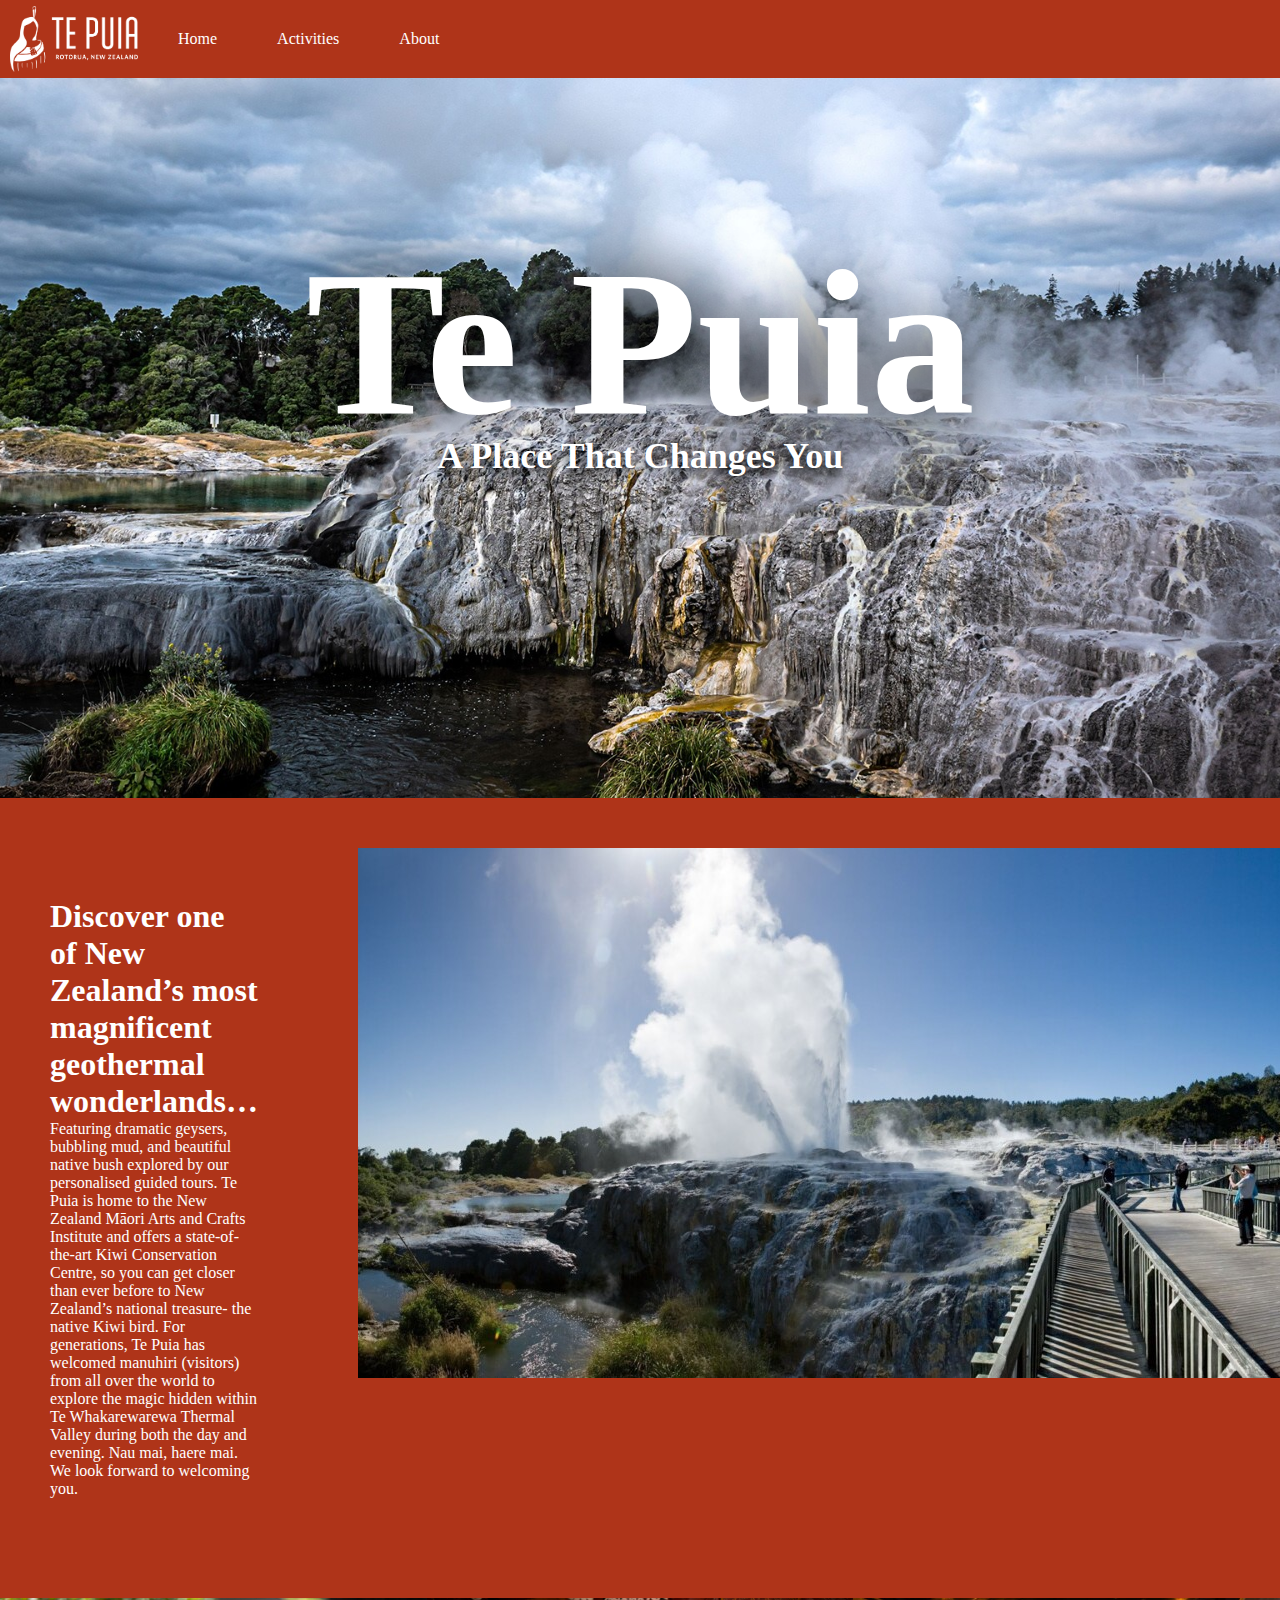
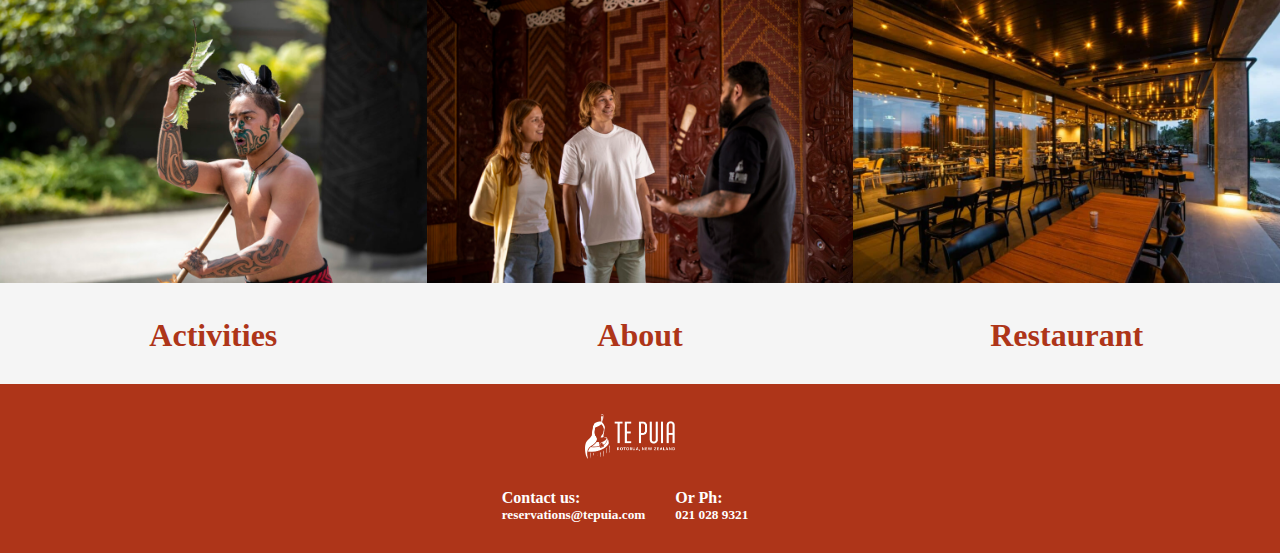
<file: Website/Te Puia/index.html>
<!DOCTYPE html>
<html lang="en">
<head>
    <meta charset="UTF-8">
    <meta name="viewport" content="width=device-width, initial-scale=1.0">
    <title>Te Puia - Home</title>
    <link rel="stylesheet" href="style2.css">
</head>
<body>
    <nav>
            <img class= "logoimg" src="./Te Puia Resources/tepuia-logo-w.png"></img>
            <a href="index.html">Home</a>
            <a href="activities.html">Activities</a>
            <a href="about.html">About</a>
    </nav>
    <hero>
        <section class="heroimage">
          <section class="herotitle"><h1>Te Puia</h1></section>
          <section class="herotext">
            <h2>A Place That Changes You</h2>
          </section>
        </section>
    </hero>
    <main>
      <section class="twocolumn">
        <div class="text">
          <h1>Discover one of New Zealand’s most magnificent geothermal wonderlands…</h1>
          <p>
            Featuring dramatic geysers, bubbling mud, and beautiful native bush explored by our personalised guided tours. Te Puia is home to the New Zealand Māori Arts and Crafts Institute and offers a state-of-the-art Kiwi Conservation Centre, so you can get closer than ever before to New Zealand’s national treasure- the native Kiwi bird.
            For generations, Te Puia has welcomed manuhiri (visitors) from all over the world to explore the magic hidden within Te Whakarewarewa Thermal Valley during both the day and evening. Nau mai, haere mai. We look forward to welcoming you.
          </p>
        </div>
        <div class="geyserimg">
          <img src="./Te Puia Resources/img-1713934640-198-2850020-tbd-asset__aWxvdmVrZWxseQo_CropResizeWzk0MCw1MzAsOTAsImpwZyJd.jpeg">
        </div>
      </section>
      <section class="cards">
          <div class="card">
              <img class="imgcard" src="./Te Puia Resources/Maori-welcome-at-Te-Puia-1024x683.jpg" alt="Activities">
              <a class="cardtext" href="activities.html">Activities</a>
          </div>
          <div class="card">
              <img class="imgcard" src="./Te Puia Resources/TNZ_BOP_Te_Puia_GM_0496-1024x683.jpg" alt="About">
              <a class="cardtext" href="about.html">About</a>
          </div>
          <div class="card">
              <img class="imgcard" src="./Te Puia Resources/e38c3c0d-2b0c-4550-862f-dbca292e0a70-1024x683.jpg" alt="Restaurant">
              <a class="cardtext" href="restaurant.html">Restaurant</a>
          </div>
      </section>
    </main>
    <footerlogo>
      <img class= "footerlogoimg" src="./Te Puia Resources/tepuia-logo-w.png"></img>
    </footerlogo>
    <footer>
      <div class="contact">
        <h4>Contact us:</h2>
        <h5>reservations@tepuia.com</h5>  
      </div>
      <div class="contact">
        <h4>Or Ph:</h2>
        <h5>021 028 9321</h5>  
      </div>
    </footer>

</body>
</html>
</file>
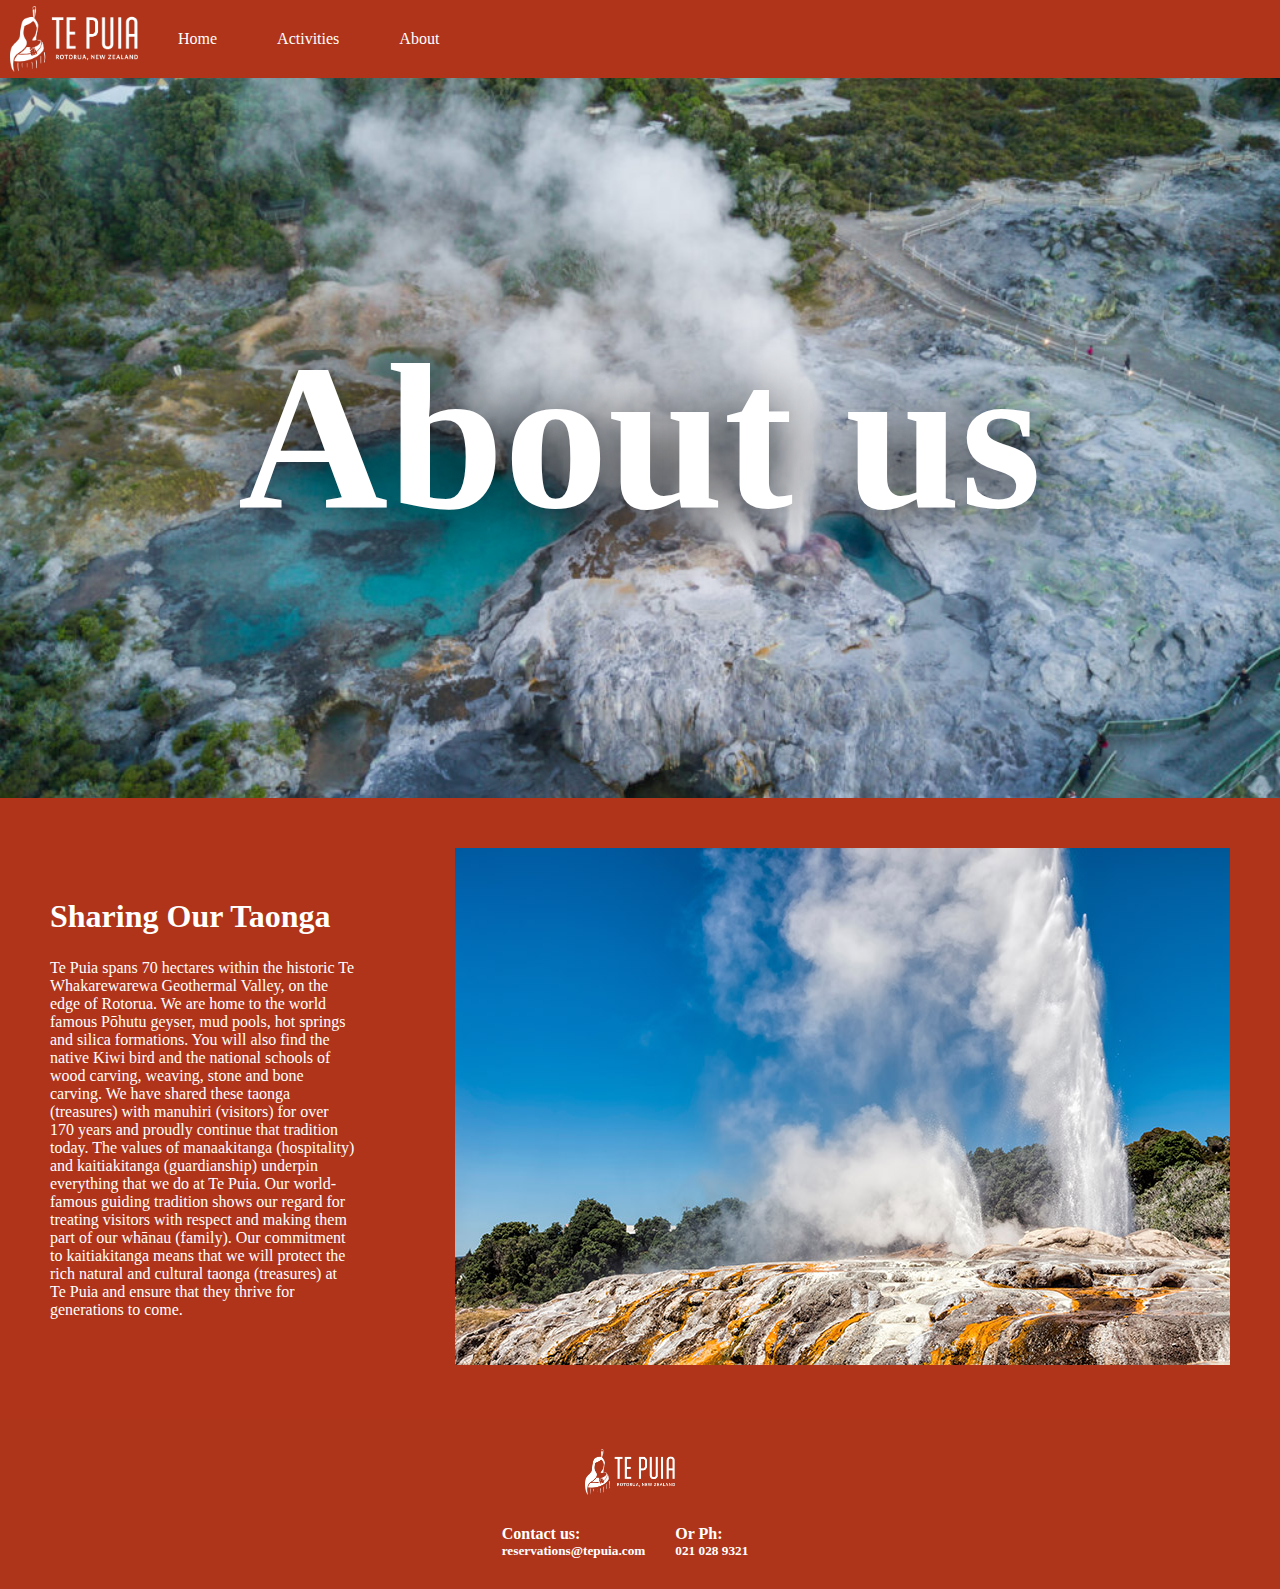
<file: Website/Te Puia/about.html>
<!DOCTYPE html>
<html lang="en">
<head>
    <meta charset="UTF-8">
    <meta name="viewport" content="width=device-width, initial-scale=1.0">
    <title>Te Puia - About</title>
    <link rel="stylesheet" href="style2.css">
</head>
<body>
    <nav>
            <img class= "logoimg" src="./Te Puia Resources/tepuia-logo-w.png"></img>
            <a href="index.html">Home</a>
            <a href="activities.html">Activities</a>
            <a href="about.html">About</a>
    </nav>
    <hero>
        <section class="aboutheroimage">
          <section class="herotitle"><h1>About us</h1></section>
        </section>
    </hero>
    <main>
      <section class="twocolumn">
          <div class="text">
            <h1>Sharing Our Taonga</h1>
            <p>
              Te Puia spans 70 hectares within the historic Te Whakarewarewa Geothermal Valley, on the edge of Rotorua. We are home to the world famous Pōhutu geyser, mud pools, hot springs and silica formations. You will also find the native Kiwi bird and the national schools of wood carving, weaving, stone and bone carving. We have shared these taonga (treasures) with manuhiri (visitors) for over 170 years and proudly continue that tradition today.

              The values of manaakitanga (hospitality) and kaitiakitanga (guardianship) underpin everything that we do at Te Puia. Our world-famous guiding tradition shows our regard for treating visitors with respect and making them part of our whānau (family). Our commitment to kaitiakitanga means that we will protect the rich natural and cultural taonga (treasures) at Te Puia and ensure that they thrive for generations to come.
            </p>
          </div>
          <div class="geyserimg">
            <img class="familyimg" src="./Te Puia Resources/cards/pohutu_main_image.jpg">
          </div>
      </section>
    </main>
    <footerlogo>
      <img class= "footerlogoimg" src="./Te Puia Resources/tepuia-logo-w.png"></img>
    </footerlogo>
    <footer>
      <div class="contact">
        <h4>Contact us:</h2>
        <h5>reservations@tepuia.com</h5>  
      </div>
      <div class="contact">
        <h4>Or Ph:</h2>
        <h5>021 028 9321</h5>  
      </div>
    </footer>
</body>
</html>
</file>
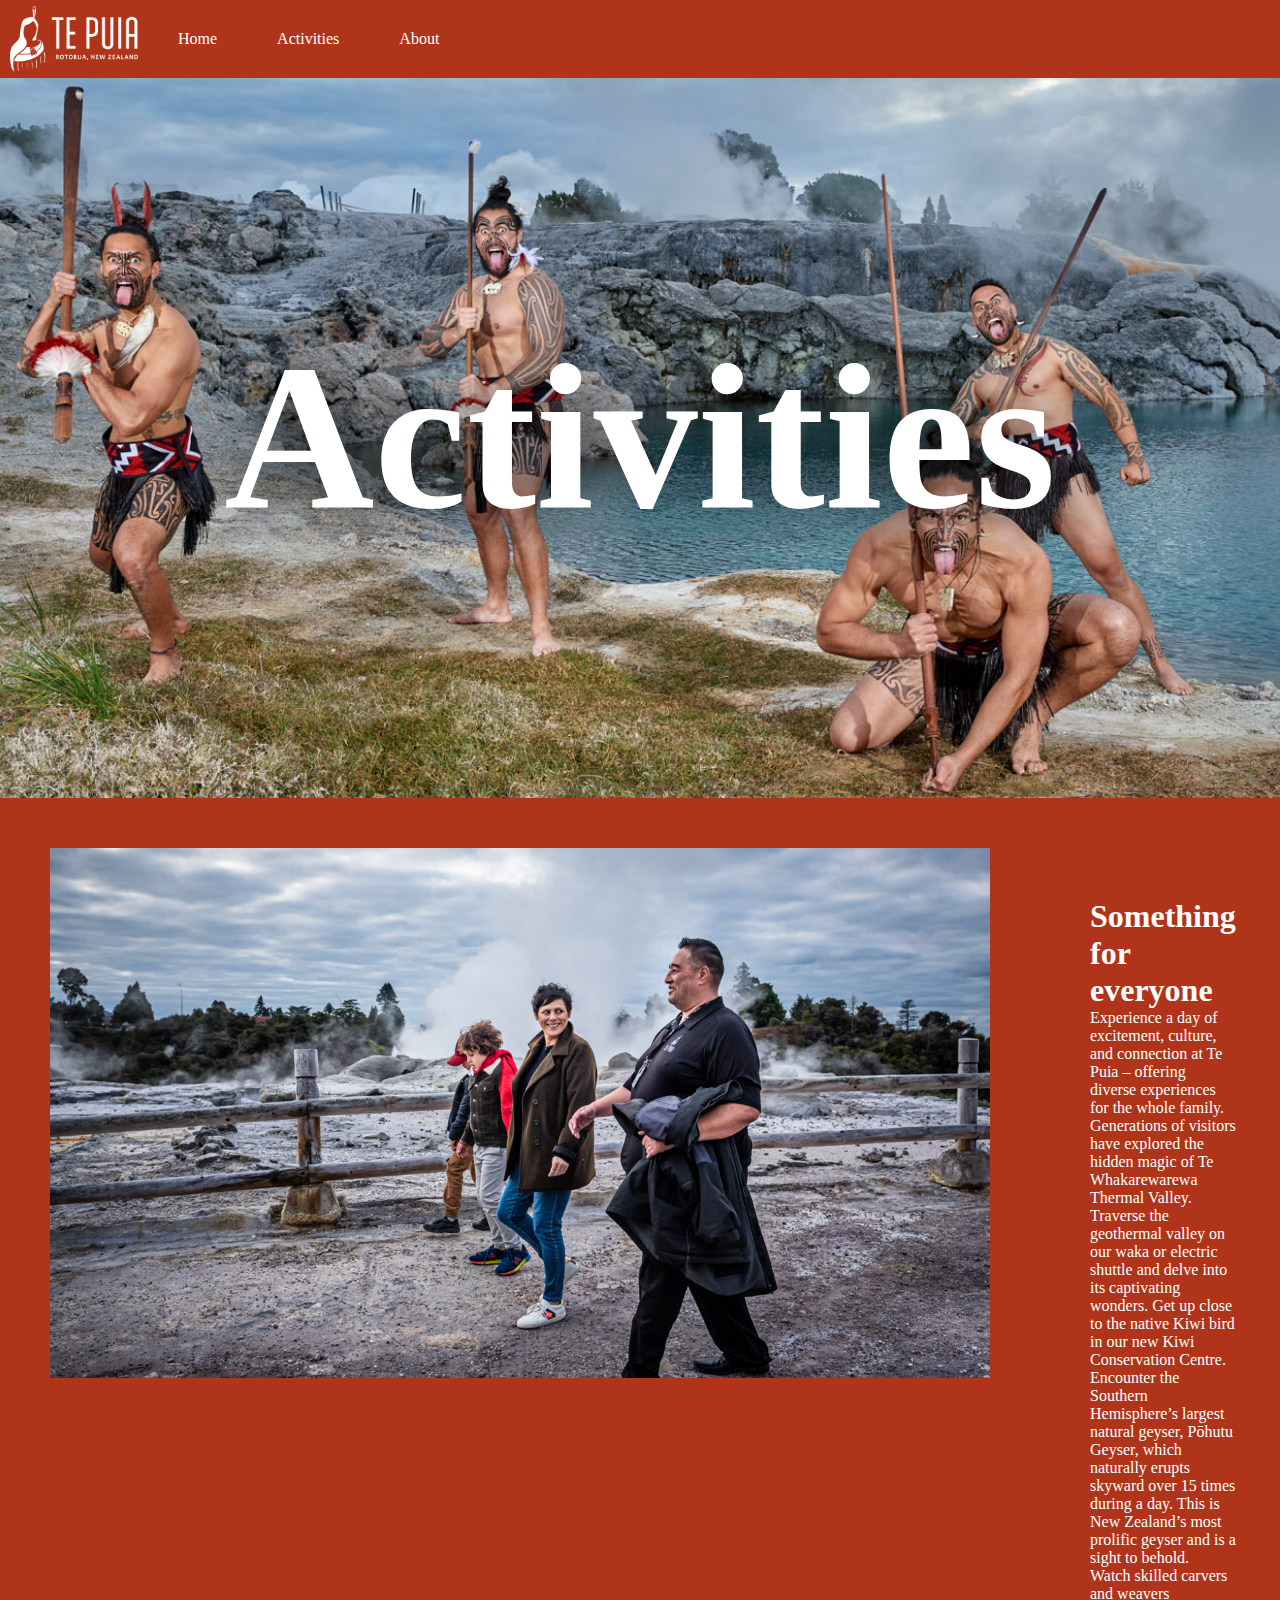
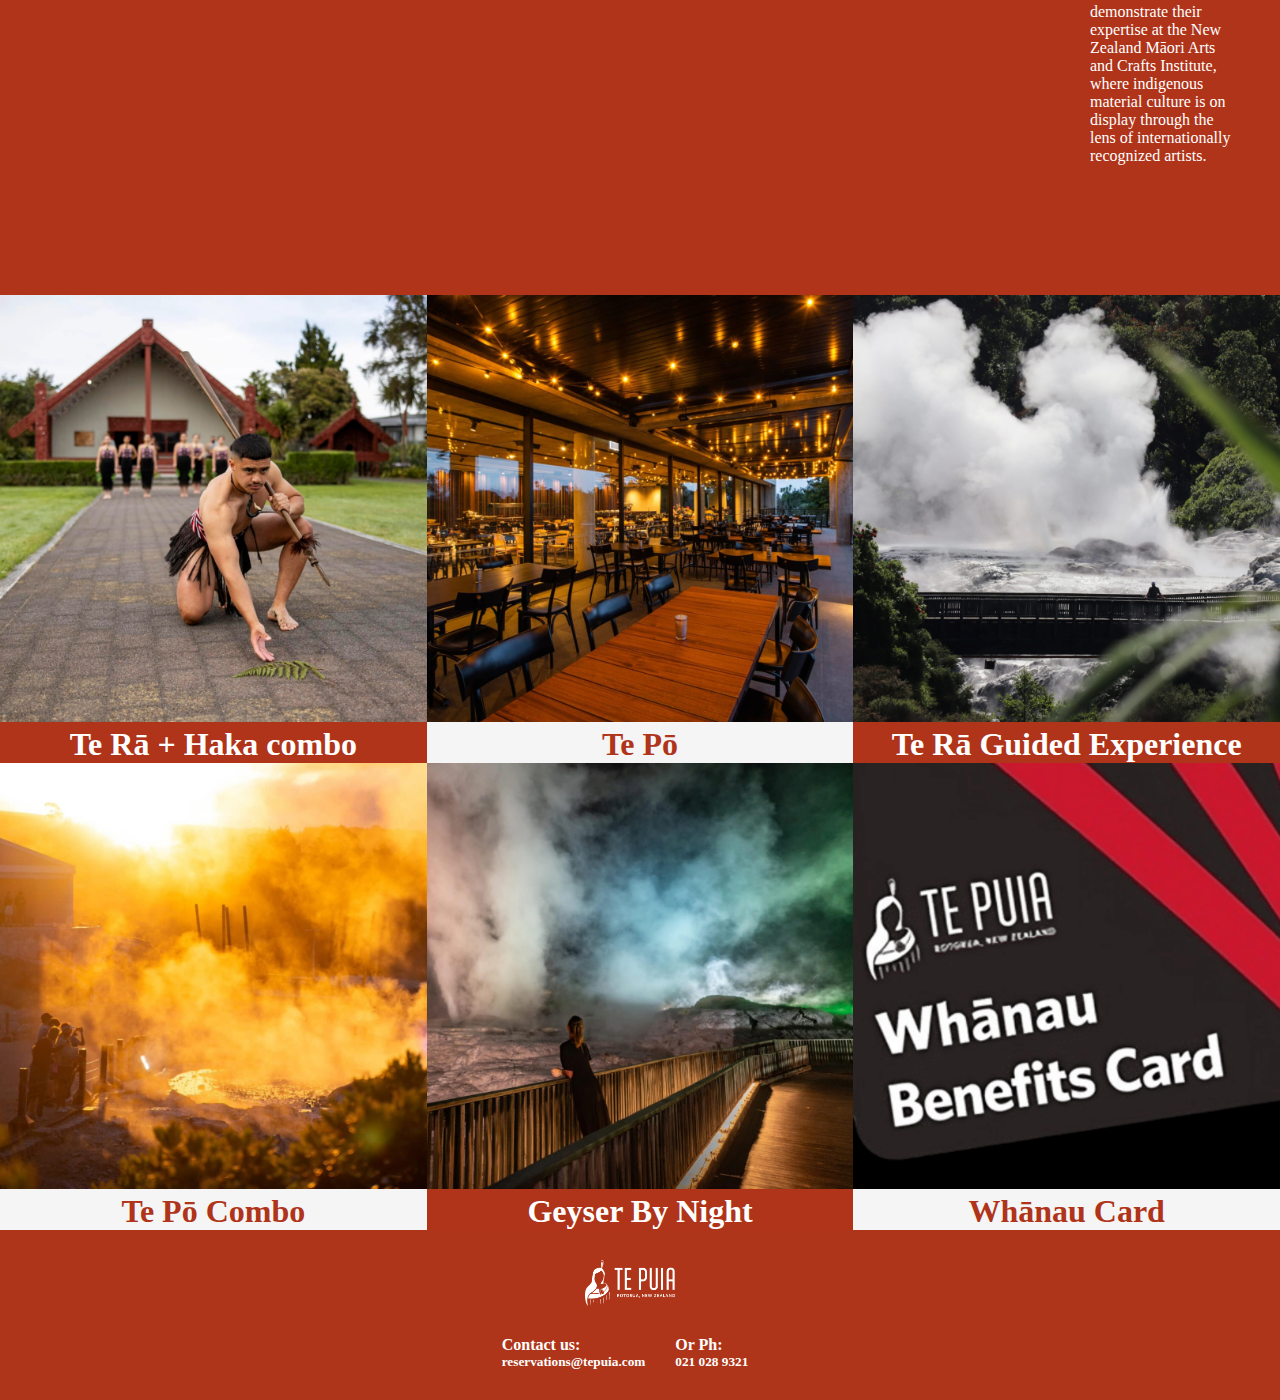
<file: Website/Te Puia/activities.html>
<!DOCTYPE html>
<html lang="en">
<head>
    <meta charset="UTF-8">
    <meta name="viewport" content="width=device-width, initial-scale=1.0">
    <title>Te Puia - Activities</title>
    <link rel="stylesheet" href="style2.css">
</head>
<body>
    <nav>
            <img class= "logoimg" src="./Te Puia Resources/tepuia-logo-w.png"></img>
            <a href="index.html">Home</a>
            <a href="activities.html">Activities</a>
            <a href="about.html">About</a>
    </nav>
    <hero>
        <section class="actheroimage">
          <section class="herotitle"><h1>Activities</h1></section>
        </section>
    </hero>
    <main>
        <section class="twocolumn">
            <div class="geyserimg">
              <img class="familyimg" src="./Te Puia Resources/cards/img-1713770248-7094-1803741-tbd-asset__aWxvdmVrZWxseQo_CropResizeWzk0MCw1MzAsOTAsImpwZyJd.jpg">
            </div>
            <div class="text">
              <h1>Something for everyone</h1>
              <p>
                Experience a day of excitement, culture, and connection at Te Puia – offering diverse experiences for the whole family. Generations of visitors have explored the hidden magic of Te Whakarewarewa Thermal Valley. Traverse the geothermal valley on our waka or electric shuttle and delve into its captivating wonders. Get up close to the native Kiwi bird in our new Kiwi Conservation Centre.
              </p>
              <p>
                Encounter the Southern Hemisphere’s largest natural geyser, Pōhutu Geyser, which naturally erupts skyward over 15 times during a day. This is New Zealand’s most prolific geyser and is a sight to behold.
              </p>
              <p>
                Watch skilled carvers and weavers demonstrate their expertise at the New Zealand Māori Arts and Crafts Institute, where indigenous material culture is on display through the lens of internationally recognized artists.
              </p>
            </div>
        </section>
        <section class="actcards">
            <div class="card">
                <img class="actimgcard" src="./Te Puia Resources/cards/file (1).jpg" alt="Activities">
                <h1 class="acttext">Te Rā + Haka combo</h1>
            </div>
            <div class="cardwhite">
                <img class="actimgcard" src="./Te Puia Resources/cards/file (2).jpg">
                <h1 class="acttextwhite">Te Pō</h1>
            </div>
            <div class="card">
                <img class="actimgcard" src="./Te Puia Resources/cards/file (3).jpg">
                <h1 class="acttext">Te Rā Guided Experience</h1>
            </div>
        </section>
        <section class="actcards2">
            <div class="cardwhite">
                <img class="actimgcard" src="./Te Puia Resources/cards/file (4).jpg">
                <h1 class="acttextwhite">Te Pō Combo</h1>
            </div>
            <div class="card">
                <img class="actimgcard" src="./Te Puia Resources/cards/file (5).jpg">
                <h1 class="acttext">Geyser By Night</h1>
            </div>
            <div class="cardwhite">
                <img class="actimgcard" src="./Te Puia Resources/cards/file.png">
                <h1 class="acttextwhite">Whānau Card</h1>
            </div>
        </section>
    </main>
    <footerlogo>
        <img class= "footerlogoimg" src="./Te Puia Resources/tepuia-logo-w.png"></img>
      </footerlogo>
    <footer>
        <div class="contact">
          <h4>Contact us:</h2>
          <h5>reservations@tepuia.com</h5>  
        </div>
        <div class="contact">
            <h4>Or Ph:</h2>
            <h5>021 028 9321</h5>  
          </div>
    </footer>
</body>
</html>
</file>
<file: Website/Te Puia/style2.css>
* {
    margin: 0px;
}
body {
    background-color:rgb(175, 52, 25) ;
}
nav {
    background-color: rgb(175, 52, 25);
    display: flex;
    align-items: center;
}

nav a {
    color: white;
    display: block;
    text-decoration: none;
    padding: 30px;
}

nav a:hover {
    background-color:rgb(131, 46, 27)
}

.logoimg {
    width: 10%;
    padding-left: 10px;
    padding-right: 10px;
    display: inline-block;
}

.heroimage {
    background-image: url("./Te Puia Resources/TePuia_1.jpg");
    background-attachment: fixed;
    background-position: center;
    background-size: cover;
  
    min-height: 80vh;
  
    display: flex;
    flex-direction: column;
    align-items: center;
    justify-content: center;
}

  .actheroimage {
    background-image: url("./Te Puia Resources/tepuia-logo-w.jpg");
    background-attachment: fixed;
    background-position: center;
    background-size: cover;
  
    min-height: 80vh;
  
    display: flex;
    flex-direction: column;
    align-items: center;
    justify-content: center;
  }

  .aboutheroimage {
    background-image: url("./Te Puia Resources/cards/20161214_072945000_iOS-1024x768.jpg");
    background-attachment: fixed;
    background-position: center;
    background-size: cover;
  
    min-height: 80vh;
  
    display: flex;
    flex-direction: column;
    align-items: center;
    justify-content: center;
  }

.heroflex {
    display: flex;
    flex-direction: column;
    align-items: center;
    justify-content: center;
    z-index: 1;
}

.herotitle {
    scale: 650%;
    color:white;
    text-shadow: 0px 1px 10px #000000;
}

.herotext {
    scale: 150%;
    padding: 80px;
    color: white;
    text-shadow: 0px 4px 8px #000000;
    font-family:fantasy;
}

p {
    color: white;
}

h1 {
    color:white;
}

.twocolumn {
    display:grid;
    grid-template-columns: 1fr 1fr;
    gap: 100px;
    padding: 50px;
    background-color:rgb(175, 52, 25);
}

.text {
    display: flex;
    flex-direction: column;
    justify-content: space-between;
    padding-top: 50px;
    padding-bottom: 50px;
}

.cards {
    display: grid;
    grid-template-columns: 1fr 1fr 1fr;
    width: 100%;
    background-color: whitesmoke;
}
.imgcard {
    width: 33.33vw;
}

main a {
    color: rgb(174, 53, 25);
    display: block;
    text-decoration: none;
    padding: 30px;
}
main a:hover {
    background-color:rgb(230, 230, 230)
}

.cardtext {
    font-size: 2rem;
    font-weight: bold;
}

footer {
    background-color: rgb(174, 53, 25);
    padding: 30px;
    display: flex;
    align-items: center;
    justify-content: center;
}
footerlogo {
    background-color: rgb(174, 53, 25);
    padding-top: 30px;
    display: flex;
    align-items: center;
    justify-content: center;
}

.footerlogoimg {
    width: 7%;
    padding-left: 10px;
    padding-right: 30px;
    display: inline-block;
}

.contact {
    color: white;
    padding-right: 30px;
}

.three-column {
    display: grid;
    grid-template-columns: 1fr 1fr 1fr;
}

.actcards {
    padding-top:30px;
    display: grid;
    grid-template-columns: 1fr 1fr 1fr;
    width: 100%;
    background-color:rgb(175, 52, 25);
}
.actcards2 {
    display: grid;
    grid-template-columns: 1fr 1fr 1fr;
    width: 100%;
    background-color:rgb(175, 52, 25);
}
.actimgcard {
    width: 33.33vw;
}
.acttext {
    color:rgb(255, 255, 255);
    font-size: 2rem;
}


.cardwhite {
    text-align: center;
    margin-top: 0px;
    background-color: whitesmoke;
}

.card {
    text-align: center;
    margin-top: 0px;
}
.acttextwhite {
    color:rgb(175, 52, 25);
    font-size: 2rem;
}
</file>
